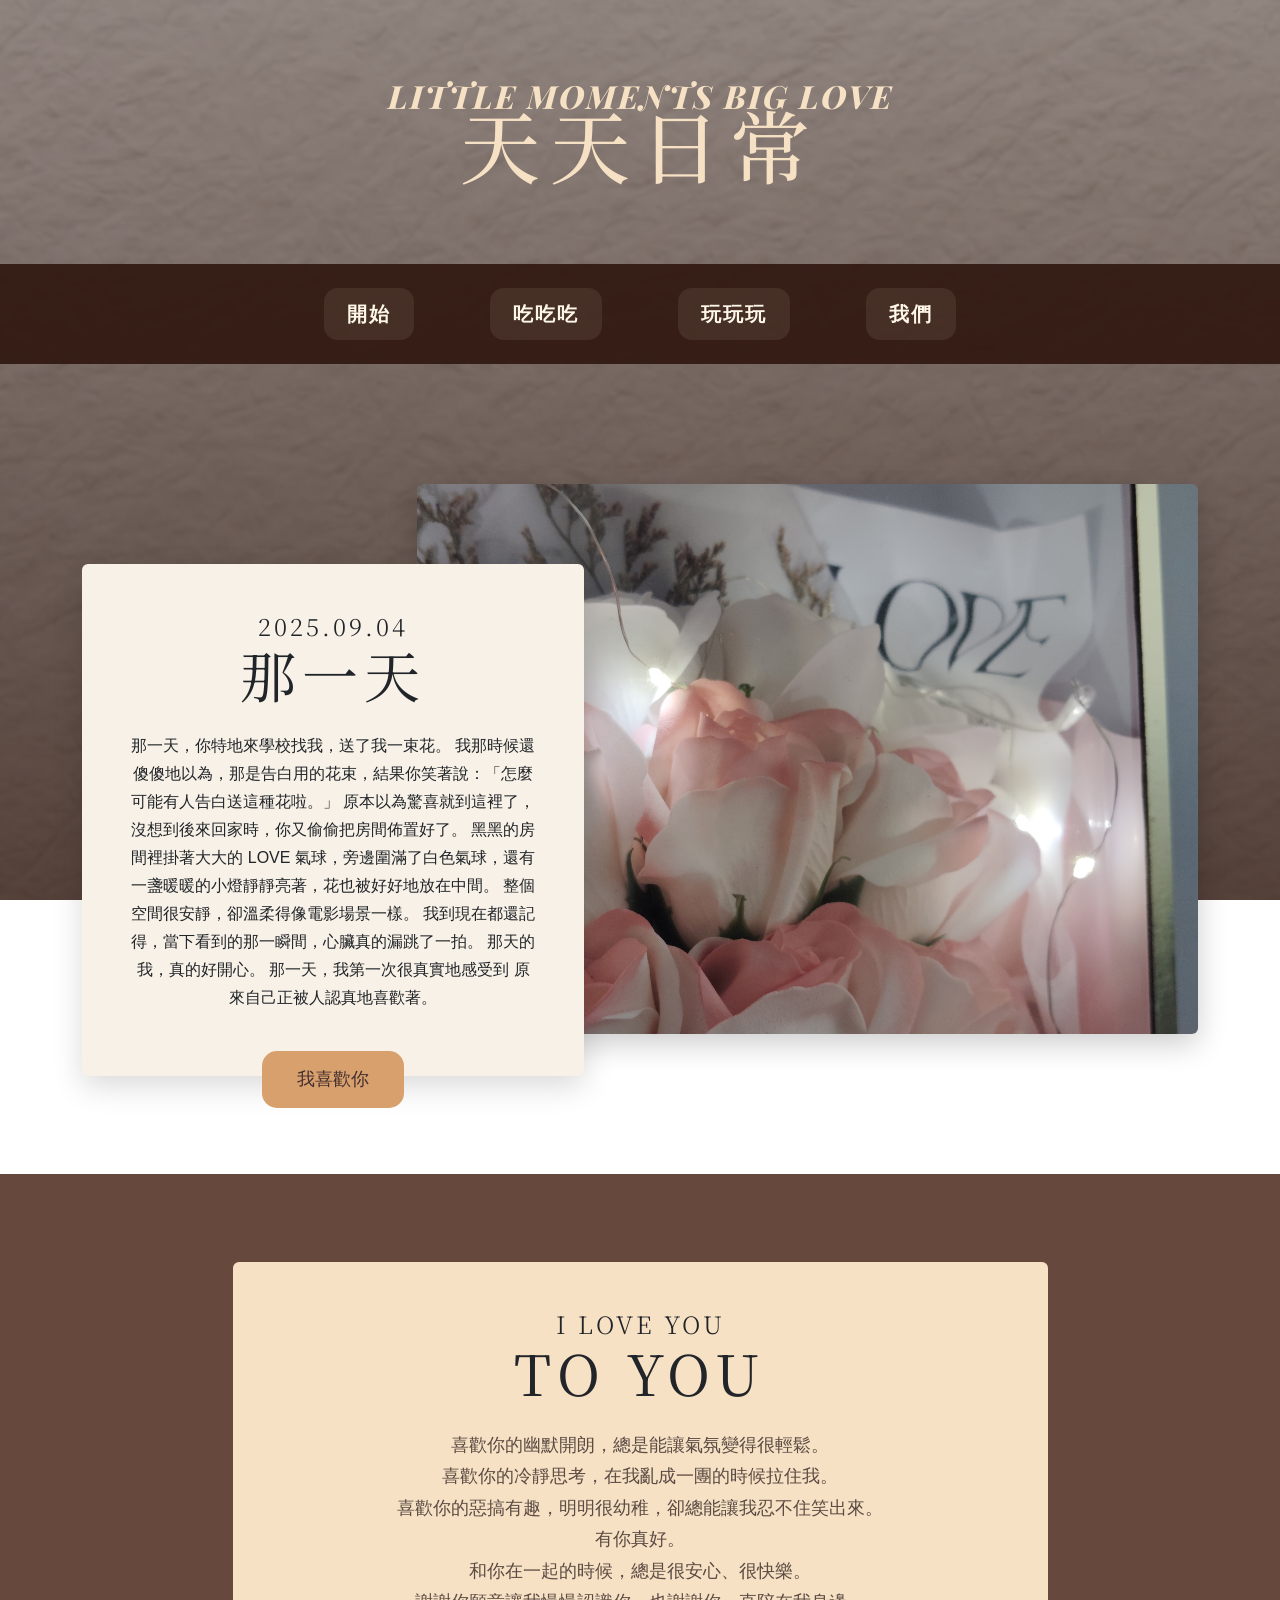
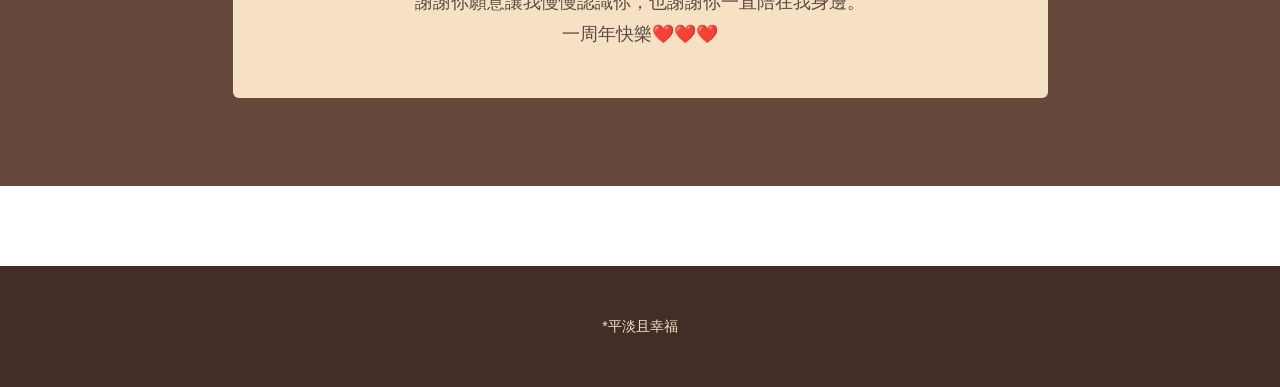
<file: index.html>
<!DOCTYPE html>
<html lang="en">
    <head>
        <meta charset="utf-8" />
        <meta name="viewport" content="width=device-width, initial-scale=1, shrink-to-fit=no" />
        <meta name="description" content="" />
        <meta name="author" content="" />
        <title>Love loves to love love</title>
        <link rel="icon" type="image/x-icon" href="assets/favicon.ico" />
        <!-- Google fonts-->
        <link href="https://fonts.googleapis.com/css2?family=Noto+Sans+TC:wght@300;400;700&family=Playfair+Display:wght@400;600&display=swap" rel="stylesheet">
        <link href="https://fonts.googleapis.com/css2?family=Noto+Serif+TC:wght@300;500;700&display=swap" rel="stylesheet">
        <!-- Core theme CSS (includes Bootstrap)-->
        <link href="css/styles.css" rel="stylesheet" />
    </head>
    <body>
        <header>
            <h1 class="site-heading text-center text-faded d-none d-lg-block">
                <span class="site-heading-upper">LITTLE MOMENTS   BIG LOVE</span>
                <span class="site-heading-lower">天天日常</span>
            </h1>
        </header>
        <!-- Navigation-->
        <nav class="navbar navbar-expand-lg navbar-dark py-lg-4" id="mainNav">
            <div class="container">
                <a class="navbar-brand text-uppercase fw-bold d-lg-none" href="index.html">要天天開心喔</a>
                <button class="navbar-toggler" type="button" data-bs-toggle="collapse" data-bs-target="#navbarSupportedContent" aria-controls="navbarSupportedContent" aria-expanded="false" aria-label="Toggle navigation"><span class="navbar-toggler-icon"></span></button>
                <div class="collapse navbar-collapse" id="navbarSupportedContent">
                    <ul class="navbar-nav mx-auto">
                        <li class="nav-item px-lg-4"><a class="nav-link text-uppercase" href="index.html">開始</a></li>
                        <li class="nav-item px-lg-4"><a class="nav-link text-uppercase" href="about.html">吃吃吃</a></li>
                        <li class="nav-item px-lg-4"><a class="nav-link text-uppercase" href="products.html">玩玩玩</a></li>
                        <li class="nav-item px-lg-4"><a class="nav-link text-uppercase" href="store.html">我們</a></li>
                    </ul>
                </div>
            </div>
        </nav>
        <section class="page-section clearfix">
            <div class="container">
                <div class="intro">
                    <img class="intro-img img-fluid mb-3 mb-lg-0 rounded"src="assets/img/flower.jpg"/>
                    <div class="intro-text left-0 text-center bg-faded p-5 rounded">
                        <h2 class="section-heading mb-4">
                            <span class="section-heading-upper">2025.09.04</span>
                            <span class="section-heading-lower">那一天</span>
                        </h2>
                        <p class="mb-3">那一天，你特地來學校找我，送了我一束花。
                            我那時候還傻傻地以為，那是告白用的花束，結果你笑著說：「怎麼可能有人告白送這種花啦。」
                            原本以為驚喜就到這裡了，沒想到後來回家時，你又偷偷把房間佈置好了。
                            黑黑的房間裡掛著大大的 LOVE 氣球，旁邊圍滿了白色氣球，還有一盞暖暖的小燈靜靜亮著，花也被好好地放在中間。
                            整個空間很安靜，卻溫柔得像電影場景一樣。
                            我到現在都還記得，當下看到的那一瞬間，心臟真的漏跳了一拍。
                            那天的我，真的好開心。
                            那一天，我第一次很真實地感受到 原來自己正被人認真地喜歡著。</p>
                        <div class="intro-button mx-auto"><button class="love-btn">我喜歡你</button></div>
                    </div>
                </div>
            </div>
        </section>
        <section class="page-section cta">
            <div class="container">
                <div class="row">
                    <div class="col-xl-9 mx-auto">
                        <div class="cta-inner bg-faded text-center rounded">
                            <h2 class="section-heading mb-4">
                                <span class="section-heading-upper">I LOVE YOU</span>
                                <span class="section-heading-lower">To You</span>
                            </h2>
                            <div class="text-box">
                            <p class="mb-0">喜歡你的幽默開朗，總是能讓氣氛變得很輕鬆。</p>
                            <p class="mb-0">喜歡你的冷靜思考，在我亂成一團的時候拉住我。</p>
                            <p class="mb-0">喜歡你的惡搞有趣，明明很幼稚，卻總能讓我忍不住笑出來。</p>
                            <p class="mb-0">有你真好。</p>
                            <p class="mb-0">和你在一起的時候，總是很安心、很快樂。</p>
                            <p class="mb-0">謝謝你願意讓我慢慢認識你，也謝謝你一直陪在我身邊。</p>
                                <p class="mb-0">一周年快樂❤❤❤</p>
                        </div>
                    </div>
                </div>
            </div>
        </section>
        <footer class="footer text-faded text-center py-5">
            <div class="container"><p class="m-0 small">*平淡且幸福</p></div>
        </footer>
        <!-- Bootstrap core JS-->
        <script src="https://cdn.jsdelivr.net/npm/bootstrap@5.2.3/dist/js/bootstrap.bundle.min.js"></script>
        <!-- Core theme JS-->
        <script src="js/scripts.js"></script>

        <script>
            const button = document.querySelector('.love-btn');

            button.addEventListener('click', function(e) {

                for(let i = 0; i < 10; i++) {

                    const heart = document.createElement('div');
                    heart.classList.add('heart');
                    heart.innerHTML = '❤';

                    heart.style.left = e.clientX + (Math.random() * 100 - 50) + 'px';
                    heart.style.top = e.clientY + (Math.random() * 50 - 25) + 'px';

                    document.body.appendChild(heart);

                    setTimeout(() => {
                        heart.remove();
                    }, 2000);
                }
            });
        </script>
    </body>
</html>
</file>
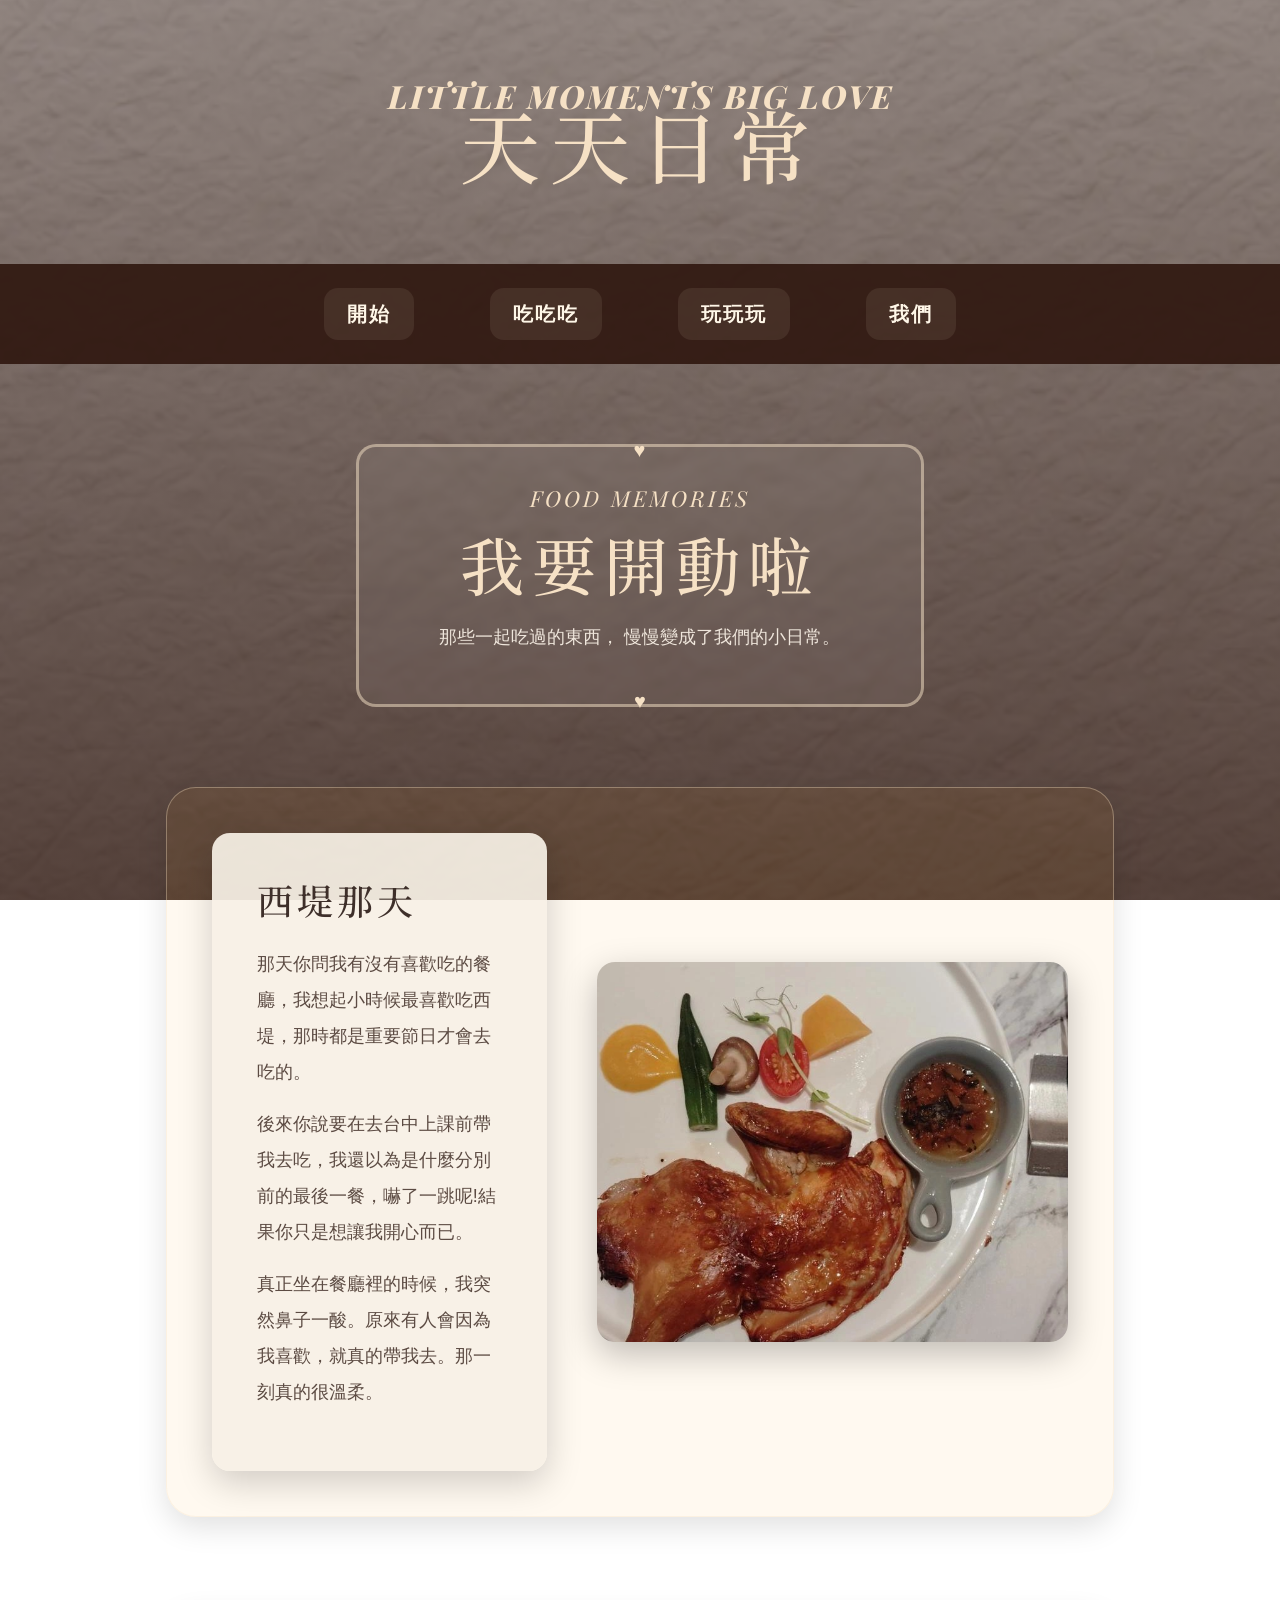
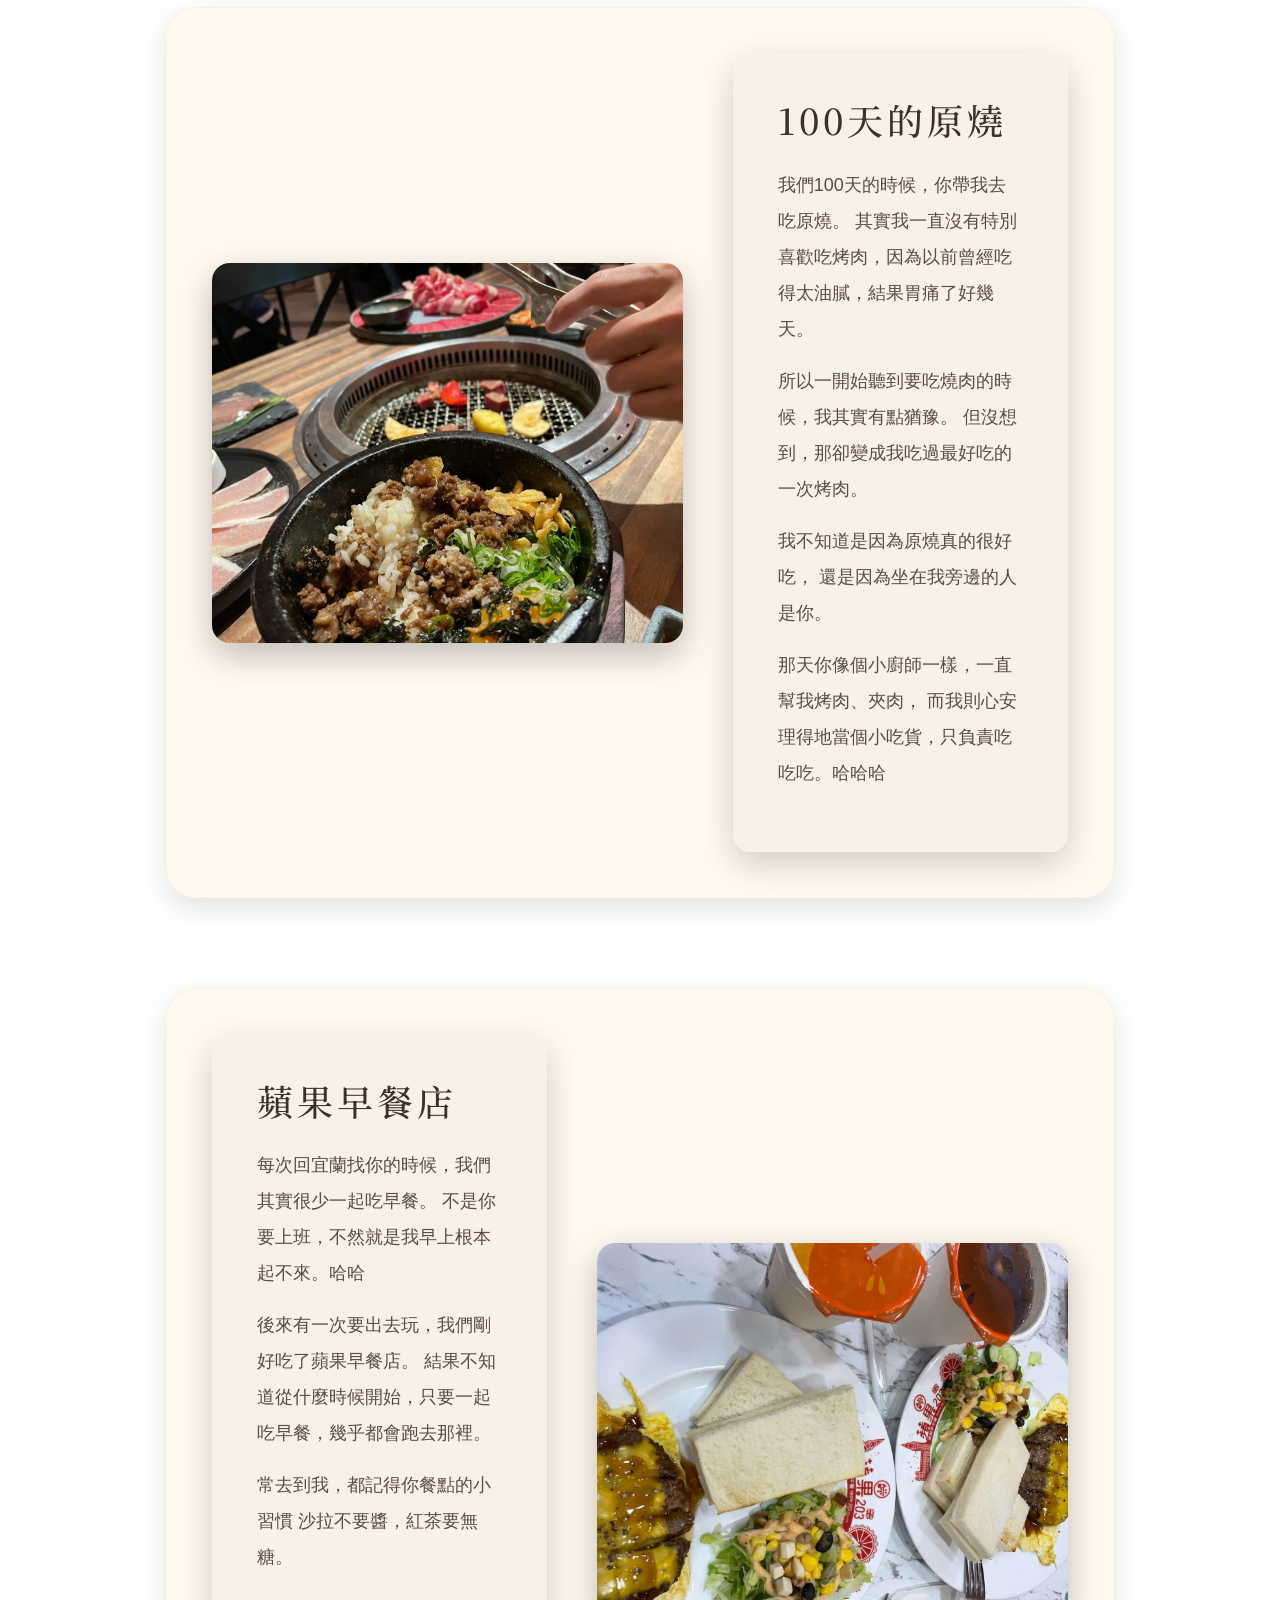
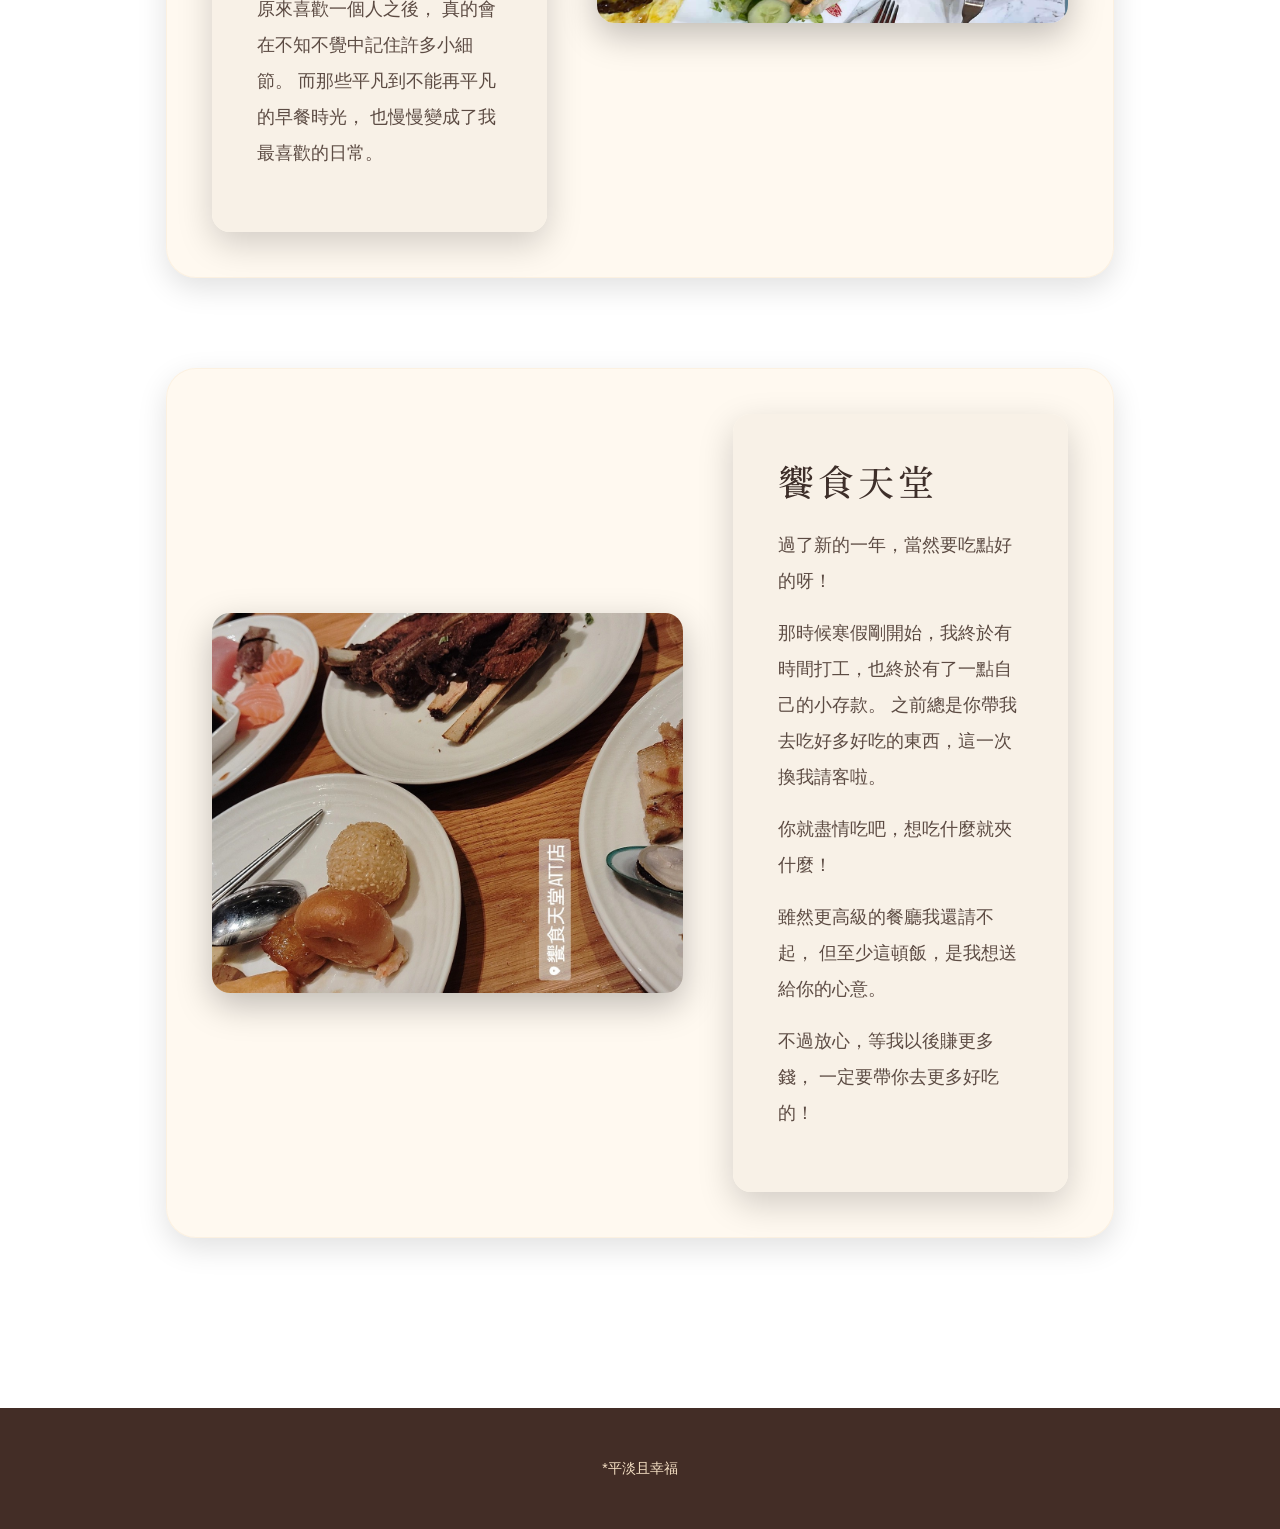
<file: about.html>
<!DOCTYPE html>
<html lang="en">
<head>
    <meta charset="utf-8" />
    <meta name="viewport" content="width=device-width, initial-scale=1, shrink-to-fit=no" />
    <meta name="description" content="" />
    <meta name="author" content="" />
    <title>Love loves to love love</title>
    <link rel="icon" type="image/x-icon" href="assets/favicon.ico" />
    <!-- Google fonts-->
    <link href="https://fonts.googleapis.com/css2?family=Noto+Sans+TC:wght@300;400;700&family=Playfair+Display:wght@400;600&display=swap" rel="stylesheet">
    <link href="https://fonts.googleapis.com/css2?family=Noto+Serif+TC:wght@300;500;700&display=swap" rel="stylesheet">
    <!-- Core theme CSS (includes Bootstrap)-->
    <link href="css/styles.css" rel="stylesheet" />
</head>
<body>
<header>
    <h1 class="site-heading text-center text-faded d-none d-lg-block">
        <span class="site-heading-upper">LITTLE MOMENTS   BIG LOVE</span>
        <span class="site-heading-lower">天天日常</span>
    </h1>
</header>
<!-- Navigation-->
<nav class="navbar navbar-expand-lg navbar-dark py-lg-4" id="mainNav">
    <div class="container">
        <a class="navbar-brand text-uppercase fw-bold d-lg-none" href="index.html">要天天開心喔</a>
        <button class="navbar-toggler" type="button" data-bs-toggle="collapse" data-bs-target="#navbarSupportedContent" aria-controls="navbarSupportedContent" aria-expanded="false" aria-label="Toggle navigation"><span class="navbar-toggler-icon"></span></button>
        <div class="collapse navbar-collapse" id="navbarSupportedContent">
            <ul class="navbar-nav mx-auto">
                <li class="nav-item px-lg-4"><a class="nav-link text-uppercase" href="index.html">開始</a></li>
                <li class="nav-item px-lg-4"><a class="nav-link text-uppercase" href="about.html">吃吃吃</a></li>
                <li class="nav-item px-lg-4"><a class="nav-link text-uppercase" href="products.html">玩玩玩</a></li>
                <li class="nav-item px-lg-4"><a class="nav-link text-uppercase" href="store.html">我們</a></li>
            </ul>
        </div>
    </div>
</nav>
<section class="food-page">
    <div class="container">

        <div class="food-title">
            <div class="food-title-box">

                <span>FOOD MEMORIES</span>

                <h1>我要開動啦</h1>

                <p>
                    那些一起吃過的東西，
                    慢慢變成了我們的小日常。
                </p>

            </div>
        </div>

        <div class="food-row">
            <div class="food-text">
                <h2>西堤那天</h2>
                <p>
                    那天你問我有沒有喜歡吃的餐廳，我想起小時候最喜歡吃西堤，那時都是重要節日才會去吃的。
                </p>
                <p>
                    後來你說要在去台中上課前帶我去吃，我還以為是什麼分別前的最後一餐，嚇了一跳呢!結果你只是想讓我開心而已。
                </p>
                <p>
                    真正坐在餐廳裡的時候，我突然鼻子一酸。原來有人會因為我喜歡，就真的帶我去。那一刻真的很溫柔。
                </p>
            </div>

            <img class="food-img" src="assets/img/1.jpg" alt="西堤">
        </div>

        <div class="food-row reverse">
            <div class="food-text">
                <h2>100天的原燒</h2>

                <p>
                    我們100天的時候，你帶我去吃原燒。
                    其實我一直沒有特別喜歡吃烤肉，因為以前曾經吃得太油膩，結果胃痛了好幾天。
                </p>

                <p>
                    所以一開始聽到要吃燒肉的時候，我其實有點猶豫。
                    但沒想到，那卻變成我吃過最好吃的一次烤肉。
                </p>

                <p>
                    我不知道是因為原燒真的很好吃，
                    還是因為坐在我旁邊的人是你。
                </p>

                <p>
                    那天你像個小廚師一樣，一直幫我烤肉、夾肉，
                    而我則心安理得地當個小吃貨，只負責吃吃吃。哈哈哈
                </p>


            </div>

            <img class="food-img" src="assets/img/2.jpg" alt="原燒">
        </div>

        <div class="food-row">
            <div class="food-text">
                <h2>蘋果早餐店</h2>

                <p>
                    每次回宜蘭找你的時候，我們其實很少一起吃早餐。
                    不是你要上班，不然就是我早上根本起不來。哈哈
                </p>

                <p>
                    後來有一次要出去玩，我們剛好吃了蘋果早餐店。
                    結果不知道從什麼時候開始，只要一起吃早餐，幾乎都會跑去那裡。
                </p>

                <p>
                    常去到我，都記得你餐點的小習慣
                    沙拉不要醬，紅茶要無糖。
                </p>

                <p>
                    原來喜歡一個人之後，
                    真的會在不知不覺中記住許多小細節。
                    而那些平凡到不能再平凡的早餐時光，
                    也慢慢變成了我最喜歡的日常。
                </p>
            </div>

            <img class="food-img" src="assets/img/3.jpg" alt="蘋果">
        </div>

        <div class="food-row reverse">
            <div class="food-text">
                <h2>饗食天堂</h2>

                <p>
                    過了新的一年，當然要吃點好的呀！
                </p>

                <p>
                    那時候寒假剛開始，我終於有時間打工，也終於有了一點自己的小存款。
                    之前總是你帶我去吃好多好吃的東西，這一次換我請客啦。
                </p>

                <p>
                    你就盡情吃吧，想吃什麼就夾什麼！
                </p>

                <p>
                    雖然更高級的餐廳我還請不起，
                    但至少這頓飯，是我想送給你的心意。
                </p>

                <p>
                    不過放心，等我以後賺更多錢，
                    一定要帶你去更多好吃的！
                </p>

            </div>

            <img class="food-img" src="assets/img/4.jpg" alt="饗食天堂">
        </div>

    </div>
</section>
        <footer class="footer text-faded text-center py-5">
            <div class="container"><p class="m-0 small">*平淡且幸福</p></div>
        </footer>
        <!-- Bootstrap core JS-->
        <script src="https://cdn.jsdelivr.net/npm/bootstrap@5.2.3/dist/js/bootstrap.bundle.min.js"></script>
        <!-- Core theme JS-->
        <script src="js/scripts.js"></script>
    </body>
</html>
</file>
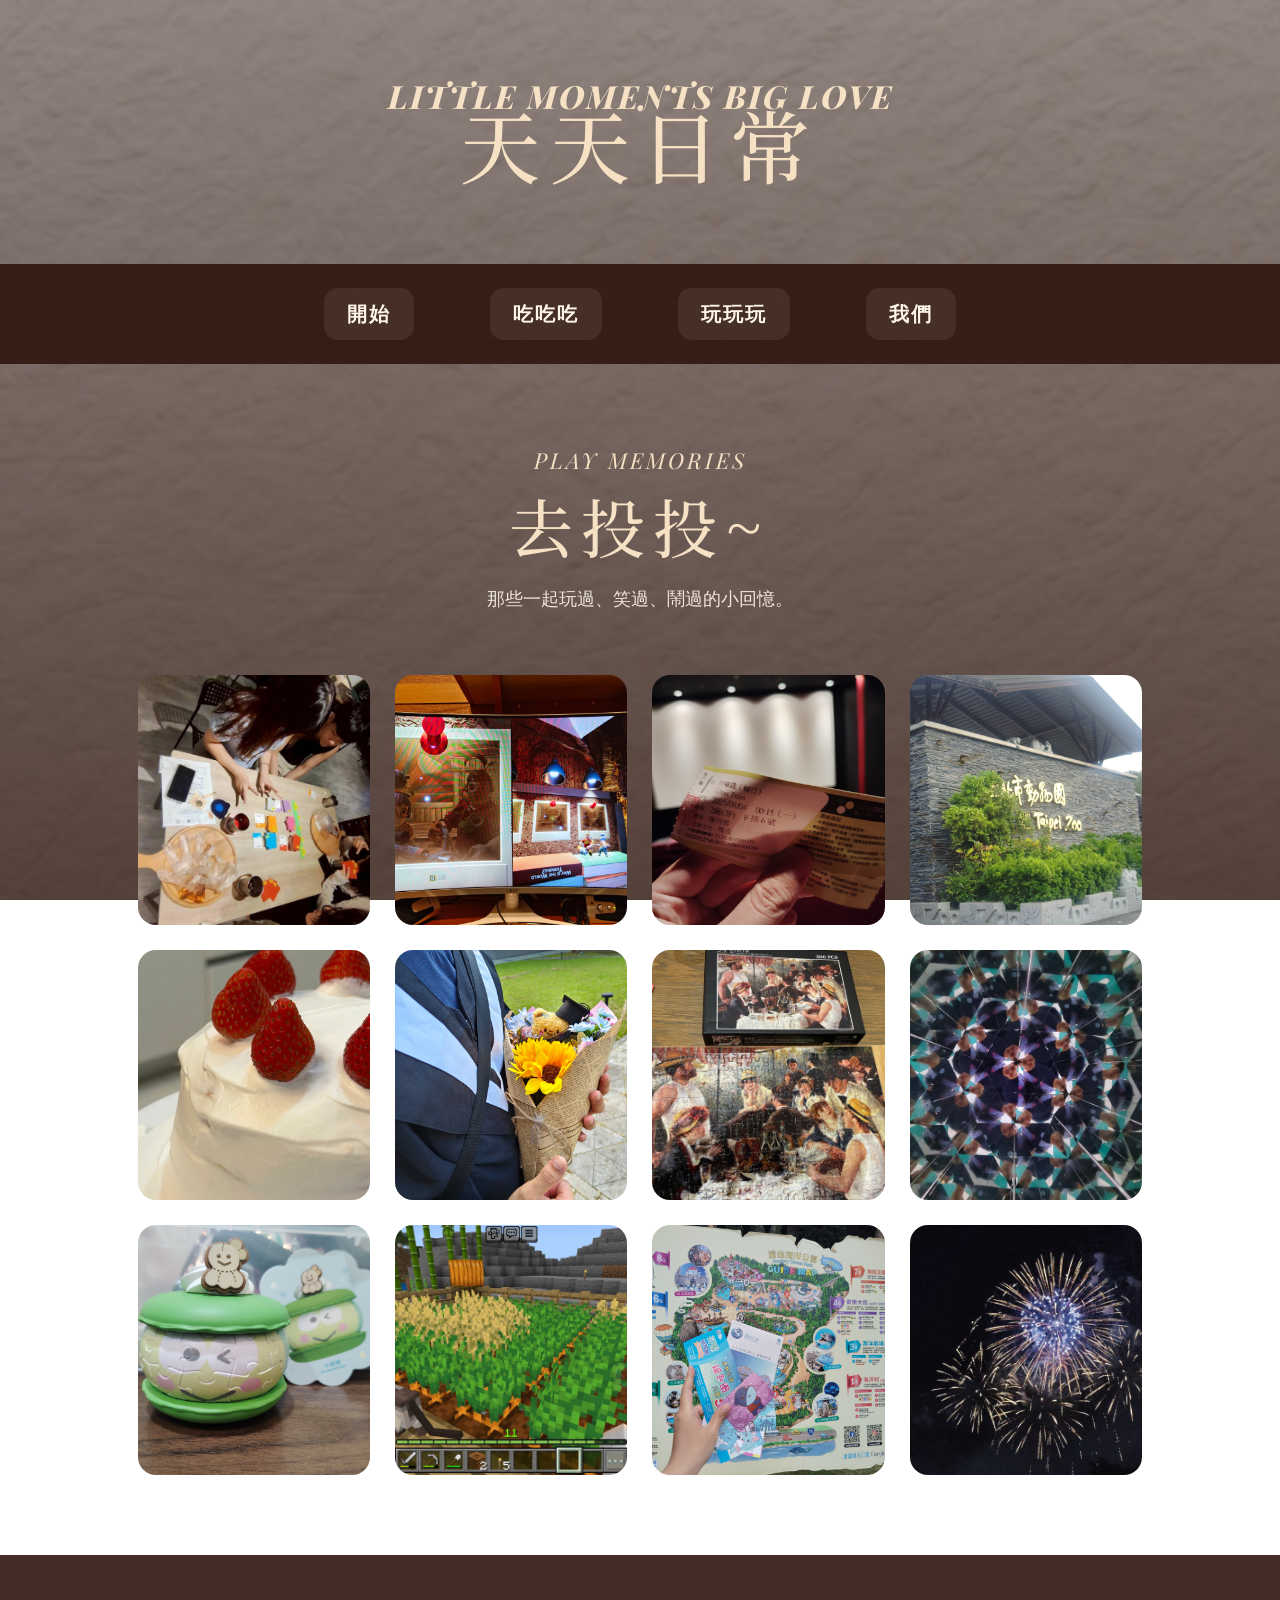
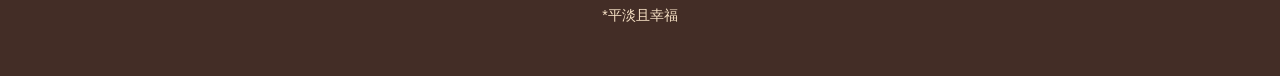
<file: products.html>
<!DOCTYPE html>
<html lang="en">
<head>
    <meta charset="utf-8" />
    <meta name="viewport" content="width=device-width, initial-scale=1, shrink-to-fit=no" />
    <meta name="description" content="" />
    <meta name="author" content="" />
    <title>Love loves to love love </title>
    <link rel="icon" type="image/x-icon" href="assets/favicon.ico" />
    <!-- Google fonts-->
    <link href="https://fonts.googleapis.com/css2?family=Noto+Sans+TC:wght@300;400;700&family=Playfair+Display:wght@400;600&display=swap" rel="stylesheet">
    <link href="https://fonts.googleapis.com/css2?family=Noto+Serif+TC:wght@300;500;700&display=swap" rel="stylesheet">
    <!-- Core theme CSS (includes Bootstrap)-->
    <link href="css/styles.css" rel="stylesheet" />
</head>
<body>
<header>
    <h1 class="site-heading text-center text-faded d-none d-lg-block">
        <span class="site-heading-upper">LITTLE MOMENTS   BIG LOVE</span>
        <span class="site-heading-lower">天天日常</span>
    </h1>
</header>
<!-- Navigation-->
<nav class="navbar navbar-expand-lg navbar-dark py-lg-4" id="mainNav">
    <div class="container">
        <a class="navbar-brand text-uppercase fw-bold d-lg-none" href="index.html">要天天開心喔</a>
        <button class="navbar-toggler" type="button" data-bs-toggle="collapse" data-bs-target="#navbarSupportedContent" aria-controls="navbarSupportedContent" aria-expanded="false" aria-label="Toggle navigation"><span class="navbar-toggler-icon"></span></button>
        <div class="collapse navbar-collapse" id="navbarSupportedContent">
            <ul class="navbar-nav mx-auto">
                <li class="nav-item px-lg-4"><a class="nav-link text-uppercase" href="index.html">開始</a></li>
                <li class="nav-item px-lg-4"><a class="nav-link text-uppercase" href="about.html">吃吃吃</a></li>
                <li class="nav-item px-lg-4"><a class="nav-link text-uppercase" href="products.html">玩玩玩</a></li>
                <li class="nav-item px-lg-4"><a class="nav-link text-uppercase" href="store.html">我們</a></li>
            </ul>
        </div>
    </div>
</nav>
    <section class="play-page">
        <div class="container">

            <div class="play-title">
                <span>PLAY MEMORIES</span>
                <h1>去投投~</h1>
                <p>那些一起玩過、笑過、鬧過的小回憶。</p>
            </div>

            <div class="play-grid">

                <!-- 第一張 -->
                <div class="memory-card">
                    <div class="card-inner">
                        <div class="card-front">
                            <img src="assets/img/play1.jpg" alt="">
                        </div>
                        <div class="card-back">
                            <h3>桌遊時光</h3>
                            <p>
                                喜歡一起玩桌遊，
                                絕對不是因為喜歡看你虐爆別人的畫面。
                                真的不是。哈哈哈。
                            </p>
                        </div>
                    </div>
                </div>

                <!-- 第二張 -->
                <div class="memory-card">
                    <div class="card-inner">
                        <div class="card-front">
                            <img src="assets/img/play2.jpg" alt="">
                        </div>
                        <div class="card-back">
                            <h3>雙人成行</h3>
                            <p>
                                去網咖玩《雙人成行》！
                                結果遊戲比想像中還貴。
                                而且你居然跟我搶女生角色！
                                還好後來我是男生角色，操作簡單多了。
                                下次還要再一起去玩！
                            </p>
                        </div>
                    </div>
                </div>

                <!-- 第三張 -->
                <div class="memory-card">
                    <div class="card-inner">
                        <div class="card-front">
                            <img src="assets/img/play3.jpg" alt="">
                        </div>
                        <div class="card-back">
                            <h3>地嚇鐵</h3>
                            <p>
                                第一次一起去看電影，
                                竟然是挑戰恐怖片。
                                不過好像也沒那麼可怕嘛～
                                下一部會更好！
                            </p>
                        </div>
                    </div>
                </div>

                <!-- 第四張 -->
                <div class="memory-card">
                    <div class="card-inner">
                        <div class="card-front">
                            <img src="assets/img/play4.jpg" alt="">
                        </div>
                        <div class="card-back">
                            <h3>ZOO</h3>
                            <p>
                                第一次出門玩跑去動物園
                                結果那天颱風天我們還是照去
                                兩個人撐一把傘
                                去熱帶雨林區根本是4DMAX的效果。
                            </p>
                        </div>
                    </div>
                </div>

                <!-- 第五張 -->
                <div class="memory-card">
                    <div class="card-inner">
                        <div class="card-front">
                            <img src="assets/img/play5.jpg" alt="">
                        </div>
                        <div class="card-back">
                            <h3>草莓千層蛋糕</h3>
                            <p>
                                情人節那天 來我家做蛋糕
                                你買草每 我買材料/準備器具
                                好看是好看 好吃是好吃
                                就是太甜太膩了
                                每次做料理想想就好了!?
                            </p>
                        </div>
                    </div>
                </div>

                <!-- 第六張 -->
                <div class="memory-card">
                    <div class="card-inner">
                        <div class="card-front">
                            <img src="assets/img/play6.jpg" alt="">
                        </div>
                        <div class="card-back">
                            <h3>畢業典禮</h3>
                            <p>
                                哎呀你先畢業啦
                                我自己做的花束好看嗎!!!
                                之後我的畢業典禮一定要來
                                我們已經打勾勾蓋印章了喔
                            </p>
                        </div>
                    </div>
                </div>

                <!-- 第七張 -->
                <div class="memory-card">
                    <div class="card-inner">
                        <div class="card-front">
                            <img src="assets/img/play7.jpg" alt="">
                        </div>
                        <div class="card-back">
                            <h3>咖啡廳</h3>
                            <p>
                                去了公館那邊的咖啡廳
                                還有拼圖可以拚喔
                                這幅我們拚了快兩個小時
                                色塊真的太相近了啦
                                我甚至把帽子的一塊區域看成小狗狗~~~
                                哈哈哈
                            </p>
                        </div>
                    </div>
                </div>

                <!-- 第八張 -->
                <div class="memory-card">
                    <div class="card-inner">
                        <div class="card-front">
                            <img src="assets/img/play8.jpg" alt="">
                        </div>
                        <div class="card-back">
                            <h3>奇幻博物館</h3>
                            <p>
                               東看看西看看的
                                只有一句話!!!
                                你拍照待加強!!!!
                                雖然你說拍得很可愛?
                            </p>
                        </div>
                    </div>
                </div>

                <!-- 第九張 -->
                <div class="memory-card">
                    <div class="card-inner">
                        <div class="card-front">
                            <img src="assets/img/play9.jpg" alt="">
                        </div>
                        <div class="card-back">
                            <h3>青蛙拼圖</h3>
                            <p>
                                這是我放好久的拼圖，一直都沒有拼
                                看你好像很有興趣
                                結果也不出我意料快速拼完了耶
                            </p>
                        </div>
                    </div>
                </div>

                <!-- 第十張 -->
                <div class="memory-card">
                    <div class="card-inner">
                        <div class="card-front">
                            <img src="assets/img/play10.jpg" alt="">
                        </div>
                        <div class="card-back">
                            <h3>Minecraft</h3>
                            <p>
                                你說你要幫我種植物，不知道是不是太困還是甚麼
                                竟然種成這樣，這或許也是一種自然美學~?
                            </p>
                        </div>
                    </div>
                </div>

                <!-- 第十一張 -->
                <div class="memory-card">
                    <div class="card-inner">
                        <div class="card-front">
                            <img src="assets/img/play11.jpg" alt="">
                        </div>
                        <div class="card-back">
                            <h3>海洋公園</h3>
                            <p>
                                當時真的不知原來動資卷要實名制!!!
                                讓我們又付了500的門票超虧的ㄟ
                                裡面的設施真的還不錯玩
                                除了那個海盜船 你真的不該一直拉我玩的超恐怖!!!
                            </p>
                        </div>
                    </div>
                </div>

                <!-- 第十二張 -->
                <div class="memory-card">
                    <div class="card-inner">
                        <div class="card-front">
                            <img src="assets/img/play12.jpg" alt="">
                        </div>
                        <div class="card-back">
                            <h3>頭城煙火</h3>
                            <p>
                                當時頭城有免費的煙火還有夜市可以逛
                                但是根本人擠人!!!
                                還好我們找到了秘密地方!
                                超級方便視野又好，真的非常的完美嘻嘻
                            </p>
                        </div>
                    </div>
                </div>

            </div>
        </div>
    </section>
    <footer class="footer text-faded text-center py-5">
        <div class="container"><p class="m-0 small">*平淡且幸福</p></div>
    </footer>
    <!-- Bootstrap core JS-->
    <script src="https://cdn.jsdelivr.net/npm/bootstrap@5.2.3/dist/js/bootstrap.bundle.min.js"></script>
    <!-- Core theme JS-->
    <script src="js/scripts.js"></script>
</body>
</html>
</file>
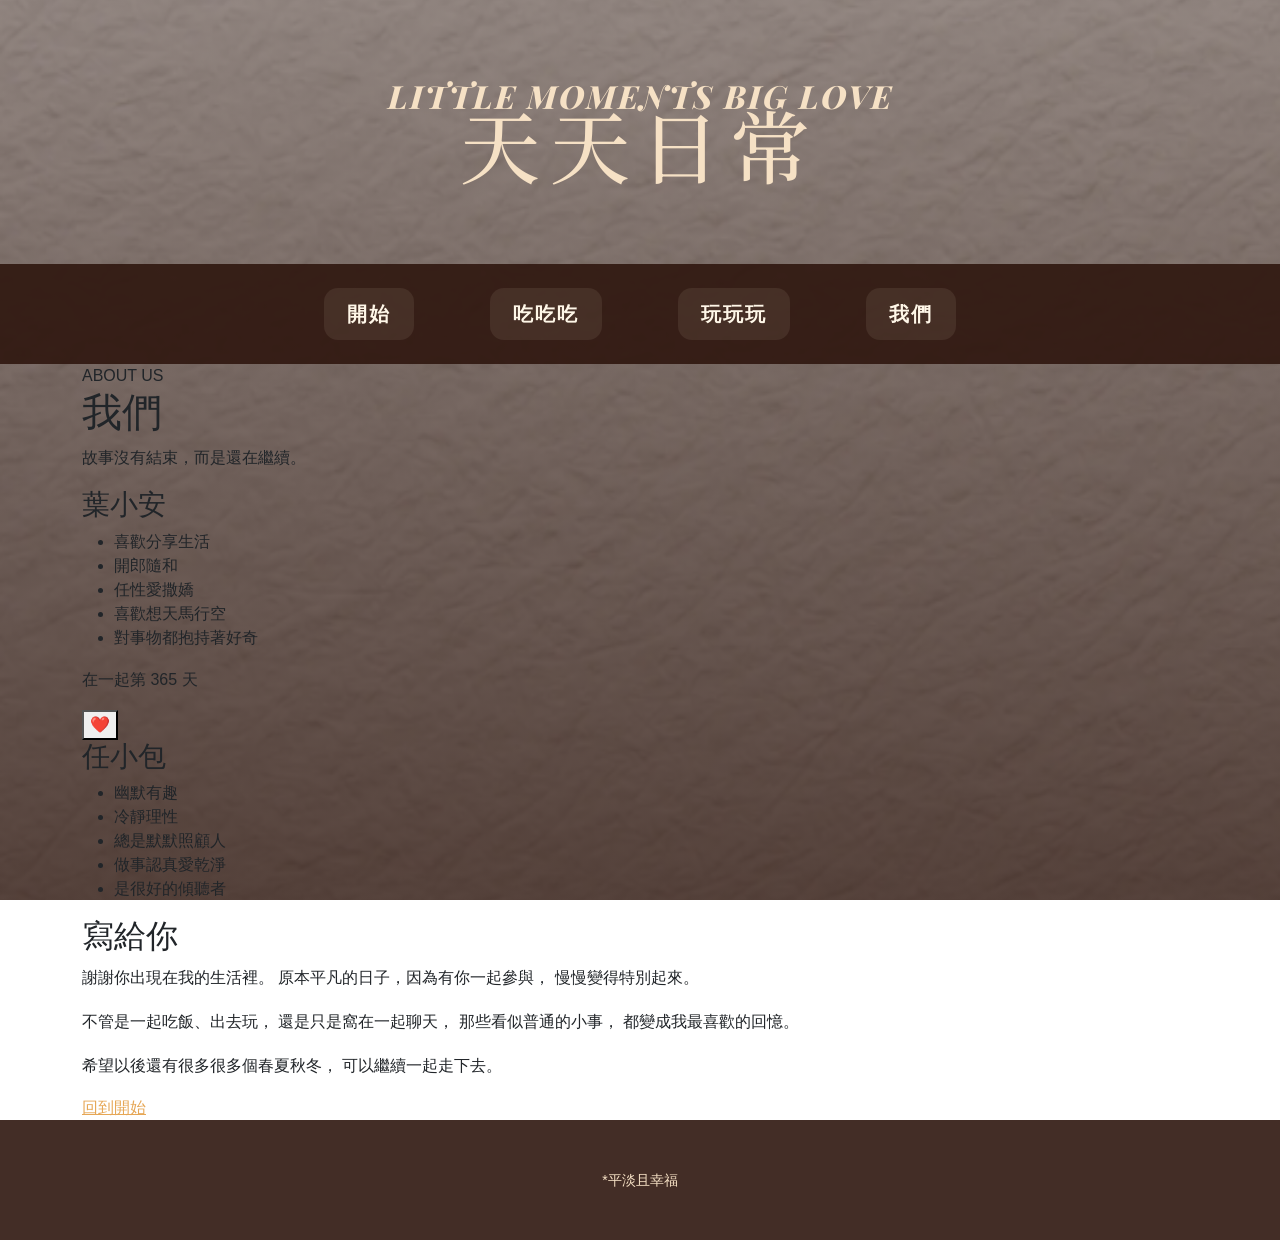
<file: store.html>
<!DOCTYPE html>
<html lang="en">
<head>
    <meta charset="utf-8" />
    <meta name="viewport" content="width=device-width, initial-scale=1, shrink-to-fit=no" />
    <meta name="description" content="" />
    <meta name="author" content="" />
    <title>Love loves to love love</title>
    <link rel="icon" type="image/x-icon" href="assets/favicon.ico" />
    <!-- Google fonts-->
    <link href="https://fonts.googleapis.com/css2?family=Noto+Sans+TC:wght@300;400;700&family=Playfair+Display:wght@400;600&display=swap" rel="stylesheet">
    <link href="https://fonts.googleapis.com/css2?family=Noto+Serif+TC:wght@300;500;700&display=swap" rel="stylesheet">
    <!-- Core theme CSS (includes Bootstrap)-->
    <link href="css/styles.css" rel="stylesheet" />
</head>
<body>
<header>
    <h1 class="site-heading text-center text-faded d-none d-lg-block">
        <span class="site-heading-upper">LITTLE MOMENTS   BIG LOVE</span>
        <span class="site-heading-lower">天天日常</span>
    </h1>
</header>
<!-- Navigation-->
<nav class="navbar navbar-expand-lg navbar-dark py-lg-4" id="mainNav">
    <div class="container">
        <a class="navbar-brand text-uppercase fw-bold d-lg-none" href="index.html">要天天開心喔</a>
        <button class="navbar-toggler" type="button" data-bs-toggle="collapse" data-bs-target="#navbarSupportedContent" aria-controls="navbarSupportedContent" aria-expanded="false" aria-label="Toggle navigation"><span class="navbar-toggler-icon"></span></button>
        <div class="collapse navbar-collapse" id="navbarSupportedContent">
            <ul class="navbar-nav mx-auto">
                <li class="nav-item px-lg-4"><a class="nav-link text-uppercase" href="index.html">開始</a></li>
                <li class="nav-item px-lg-4"><a class="nav-link text-uppercase" href="about.html">吃吃吃</a></li>
                <li class="nav-item px-lg-4"><a class="nav-link text-uppercase" href="products.html">玩玩玩</a></li>
                <li class="nav-item px-lg-4"><a class="nav-link text-uppercase" href="store.html">我們</a></li>
            </ul>
        </div>
    </div>
</nav>
<section class="us-page">

    <div class="container">

        <div class="us-title">
            <span>ABOUT US</span>
            <h1>我們</h1>
            <p>故事沒有結束，而是還在繼續。</p>
        </div>

        <div class="us-card">

            <div class="person-card">
                <h3>葉小安</h3>

                <ul>
                    <li>喜歡分享生活</li>
                    <li>開郎隨和</li>
                    <li>任性愛撒嬌</li>
                    <li>喜歡想天馬行空</li>
                    <li>對事物都抱持著好奇</li>
                </ul>
            </div>

            <div class="anniversary-box">
                <p>在一起第 365 天</p>
                <button class="big-heart" id="heartBtn">❤</button>
            </div>

            <div class="person-card">
                <h3>任小包</h3>

                <ul>
                    <li>幽默有趣</li>
                    <li>冷靜理性</li>
                    <li>總是默默照顧人</li>
                    <li>做事認真愛乾淨</li>
                    <li>是很好的傾聽者</li>
                </ul>
            </div>

        </div>

        <div class="letter-box">

            <h2>寫給你</h2>

            <p>
                謝謝你出現在我的生活裡。
                原本平凡的日子，因為有你一起參與，
                慢慢變得特別起來。
            </p>

            <p>
                不管是一起吃飯、出去玩，
                還是只是窩在一起聊天，
                那些看似普通的小事，
                都變成我最喜歡的回憶。
            </p>

            <p>
                希望以後還有很多很多個春夏秋冬，
                可以繼續一起走下去。
            </p>

        </div>

        <div class="back-home">
            <a href="index.html">回到開始</a>
        </div>

    </div>
</section>
        <footer class="footer text-faded text-center py-5">
            <div class="container"><p class="m-0 small">*平淡且幸福</p></div>
        </footer>
        <!-- Bootstrap core JS-->
        <script src="https://cdn.jsdelivr.net/npm/bootstrap@5.2.3/dist/js/bootstrap.bundle.min.js"></script>
        <!-- Core theme JS-->
        <script src="js/scripts.js"></script>
    </body>
</html>
</file>
